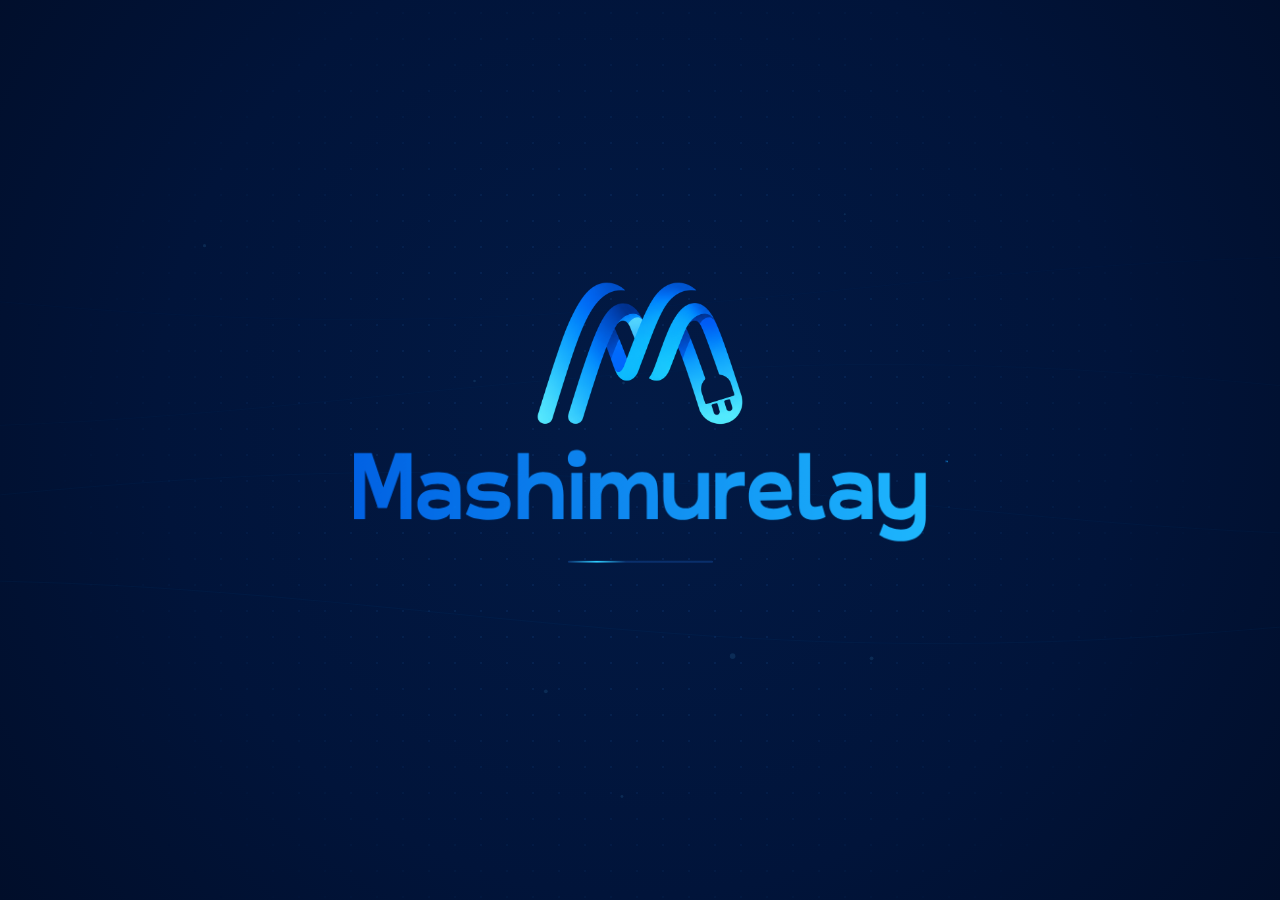
<file: app/src/main/assets/loading/index.html>
<!DOCTYPE html>
<html lang="id">
<head>
  <meta charset="UTF-8">
  <meta name="viewport" content="width=device-width, initial-scale=1.0, maximum-scale=1.0, user-scalable=no, viewport-fit=cover">
  <title>Mashimurelay Loading Screen</title>
  <style>
    * {
      box-sizing: border-box;
      margin: 0;
      padding: 0;
    }
    :root {
      --bg: #01143a;
      --ac: #4aa8ff;
      --cyan: #2fd0ff;
    }
    html, body {
      width: 100%;
      height: 100%;
      overflow: hidden;
      background: radial-gradient(circle at 50% 46%, #021a45 0%, #01143a 60%, #010e2a 100%);
      font-family: system-ui, -apple-system, BlinkMacSystemFont, "Segoe UI", Roboto, sans-serif;
      color: var(--ac);
      user-select: none;
      -webkit-user-select: none;
    }

    /* Ambient Subtle Grid Pattern */
    body::before {
      content: "";
      position: absolute;
      inset: 0;
      background-image: radial-gradient(rgba(60, 150, 255, 0.09) 1.2px, transparent 1.6px);
      background-size: 26px 26px;
      -webkit-mask-image: radial-gradient(circle, #000 30%, transparent 80%);
      mask-image: radial-gradient(circle, #000 30%, transparent 80%);
      pointer-events: none;
      z-index: 1;
    }

    #androidBgCanvas {
      position: absolute;
      inset: 0;
      width: 100%;
      height: 100%;
      z-index: 2;
      pointer-events: none;
    }

    /* Master Centered Motion Stage (Compact, Understated & Refined) */
    #portraitStage {
      position: absolute;
      left: 50%;
      top: 48%;
      width: 595px;
      height: 310px;
      transform: translate(-50%, -50%) scale(0.31);
      transform-origin: center center;
      z-index: 10;
      pointer-events: none;
    }

    /* Monogram M: Muncul halus dari bawah, TANPA GLOW, Skala Ringkas & Rapi */
    #portraitMk {
      position: absolute;
      left: 191px;
      top: 0px;
      width: 626px;
      height: 433px;
      transform-origin: 0 0;
      opacity: 0;
      transform: translate(0, 48px) scale(0.29);
      filter: none;
      transition: opacity 0.55s ease, transform 0.65s cubic-bezier(0.16, 1, 0.3, 1);
      pointer-events: none;
    }

    #portraitMk.in {
      opacity: 1;
      transform: translate(0, 0) scale(0.34);
      filter: none;
    }

    #portraitMk img {
      position: absolute;
      left: 0;
      top: 0;
      width: 100%;
      height: 100%;
      display: block;
      pointer-events: none;
      filter: none !important;
    }

    /* Wordmark Container: Presisi 100% Simetris di Sumbu Tengah */
    #portraitWm {
      position: absolute;
      left: 0;
      top: 168px;
      width: 595px;
      height: 105px;
      transform: translateY(-60px);
      transition: transform 0.55s cubic-bezier(0.16, 1, 0.3, 1);
      pointer-events: none;
    }

    #portraitWm.dn {
      transform: none;
    }

    .portrait-l {
      position: absolute;
      opacity: 0;
      transform: translateY(18px) scale(0.8);
      transition: opacity 0.2s ease, transform 0.35s cubic-bezier(0.2, 1.6, 0.4, 1);
      pointer-events: none;
    }

    .portrait-l.on {
      opacity: 1;
      transform: none;
    }

    .portrait-l.loading-tm {
      transform: scale(0.1);
    }

    /* Progress Accent Bar */
    #portraitLd {
      position: absolute;
      left: 50%;
      top: 288px;
      transform: translateX(-50%);
      width: 150px;
      opacity: 0;
      transition: opacity 0.35s ease;
      text-align: center;
      pointer-events: none;
    }

    #portraitLd b {
      display: block;
      height: 2px;
      border-radius: 3px;
      background: rgba(40, 130, 255, 0.22);
      overflow: hidden;
    }

    #portraitLd i {
      display: block;
      width: 40%;
      height: 100%;
      background: linear-gradient(90deg, transparent, #2fd0ff, transparent);
      animation: barSlide 1.5s ease-in-out infinite;
    }

    @keyframes barSlide {
      from { transform: translateX(-100%); }
      to { transform: translateX(250%); }
    }
  </style>
</head>
<body>

  <canvas id="androidBgCanvas"></canvas>

  <div id="portraitStage">
    <!-- Monogram M -->
    <div id="portraitMk">
      <img src="[data-uri]" alt="Mashimurelay Logo" />
    </div>

    <!-- Wordmark Letters -->
    <div id="portraitWm">
      <img class="portrait-l" src="[data-uri]" style="left:0px;top:0px" alt="Letter 0" />
        <img class="portrait-l" src="[data-uri]" style="left:65px;top:0px" alt="Letter 1" />
        <img class="portrait-l" src="[data-uri]" style="left:115px;top:0px" alt="Letter 2" />
        <img class="portrait-l" src="[data-uri]" style="left:169px;top:0px" alt="Letter 3" />
        <img class="portrait-l" src="[data-uri]" style="left:221px;top:0px" alt="Letter 4" />
        <img class="portrait-l" src="[data-uri]" style="left:244px;top:0px" alt="Letter 5" />
        <img class="portrait-l" src="[data-uri]" style="left:319px;top:0px" alt="Letter 6" />
        <img class="portrait-l" src="[data-uri]" style="left:373px;top:0px" alt="Letter 7" />
        <img class="portrait-l" src="[data-uri]" style="left:407px;top:0px" alt="Letter 8" />
        <img class="portrait-l" src="[data-uri]" style="left:459px;top:0px" alt="Letter 9" />
        <img class="portrait-l" src="[data-uri]" style="left:491px;top:0px" alt="Letter 10" />
        <img class="portrait-l" src="[data-uri]" style="left:541px;top:0px" alt="Letter 11" />
        <img class="portrait-l loading-tm" src="[data-uri]" style="left:600px;top:9px" alt="Letter 12" />
    </div>

    <!-- Progress Shimmer Bar -->
    <div id="portraitLd">
      <b><i></i></b>
    </div>
  </div>

  <script>
    (function() {
      const $ = id => document.getElementById(id);
      const stage = $('portraitStage');
      const mk = $('portraitMk');
      const wm = $('portraitWm');
      const ld = $('portraitLd');
      const letters = Array.from(document.querySelectorAll('.portrait-l'));
      const canvas = $('androidBgCanvas');

      // Responsive Stage Fit (~45% of screen width, responsive for any orientation)
      function fitStage() {
        if (!stage) return;
        const fw = window.innerWidth;
        const fh = window.innerHeight;
        const scaleX = (fw * 0.45) / 595;
        const scaleY = (fh * 0.38) / 310;
        const s = Math.min(scaleX, scaleY);
        stage.style.transform = 'translate(-50%, -50%) scale(' + s + ')';
      }

      // Background Ambient Floating Particle Lines
      let W, H, D, cx;
      const PT = [...Array(8)].map(() => ({
        x: Math.random(),
        y: Math.random(),
        s: 0.02 + Math.random() * 0.04,
        r: 1 + Math.random() * 1.8
      }));

      function resizeCanvas() {
        if (!canvas) return;
        D = window.devicePixelRatio || 1;
        W = canvas.width = window.innerWidth * D;
        H = canvas.height = window.innerHeight * D;
        cx = canvas.getContext('2d');
      }

      function drawBg(t) {
        if (!cx) return;
        cx.clearRect(0, 0, W, H);
        cx.lineWidth = 1.2 * D;
        for (let k = 0; k < 4; k++) {
          cx.beginPath();
          for (let x = 0; x <= W; x += 16 * D) {
            const y = H * (0.5 + (k - 1.5) * 0.12) + Math.sin(x / (W / 4) + t * 2e-4 * (1 + k * 0.2) + k * 1.4) * H * 0.035;
            x ? cx.lineTo(x, y) : cx.moveTo(x, y);
          }
          cx.strokeStyle = 'rgba(40, 150, 255, ' + (0.018 + k * 0.007) + ')';
          cx.stroke();
        }
        for (const p of PT) {
          const y = ((p.y - t * p.s * 1e-5) % 1 + 1) % 1;
          cx.beginPath();
          cx.arc(p.x * W, y * H, p.r * D, 0, 7);
          cx.fillStyle = 'rgba(90, 200, 255, 0.12)';
          cx.fill();
        }
      }

      let animRunning = false;
      function loopBg(ts) {
        if (!animRunning) return;
        drawBg(ts);
        requestAnimationFrame(loopBg);
      }

      let Q = [];
      const at = (ms, fn) => Q.push(setTimeout(fn, ms));

      function notifyFinished() {
        animRunning = false;
        try {
          if (window.AndroidApp && typeof window.AndroidApp.onLoadingFinished === 'function') {
            window.AndroidApp.onLoadingFinished();
          }
        } catch (e) {
          console.error(e);
        }
      }

      function startMotion() {
        fitStage();
        resizeCanvas();
        animRunning = true;
        requestAnimationFrame(loopBg);

        // Pacing Option A (Silent, 2.2s motion + 1.2s hold = 3.4s)
        // 1. Letters cascade (150ms - 750ms)
        letters.slice(0, 12).forEach((l, i) => at(150 + i * 50, () => l.classList.add('on')));

        // 2. TM badge pops in (850ms)
        at(850, () => { if (letters[12]) letters[12].classList.add('on'); });

        // 3. Wordmark shifts down (1050ms)
        at(1050, () => { if (wm) wm.classList.add('dn'); });

        // 4. Monogram M emerges smoothly from bottom (1250ms)
        at(1250, () => { if (mk) mk.classList.add('in'); });

        // 5. Progress accent shines (1600ms)
        at(1600, () => { if (ld) ld.style.opacity = '1'; });

        // 6. Hold 1.2s (2200ms -> 3400ms) -> notify Android native app to transition
        at(3400, () => {
          notifyFinished();
        });

        // Fallback safety timeout (3800ms)
        at(3800, () => {
          notifyFinished();
        });
      }

      window.addEventListener('resize', () => {
        fitStage();
        resizeCanvas();
      });

      if (document.readyState === 'loading') {
        document.addEventListener('DOMContentLoaded', startMotion);
      } else {
        startMotion();
      }
    })();
  </script>
</body>
</html>
</file>
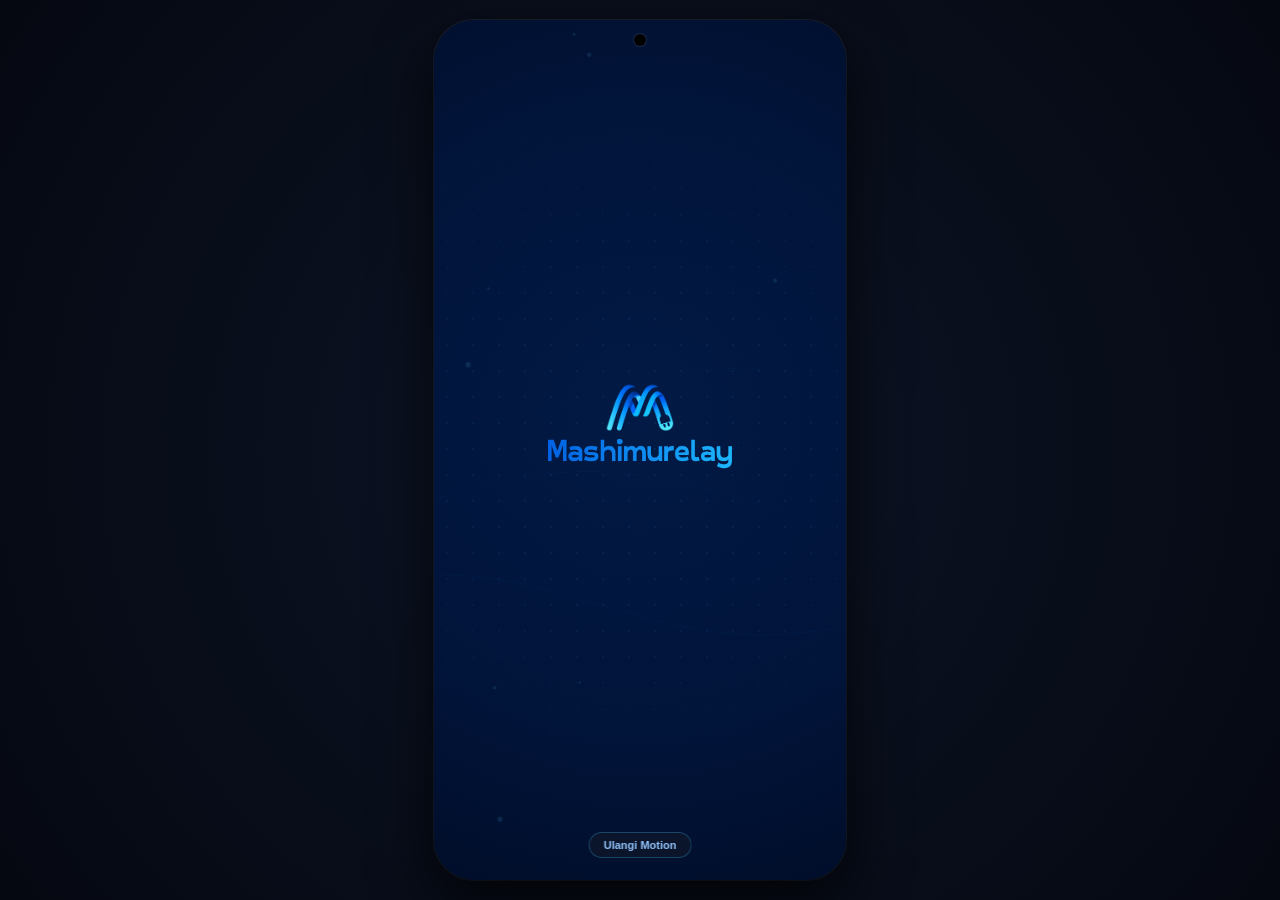
<file: mashimurelay-android-portrait-loading.html>
<!DOCTYPE html>
<html lang="id">
<head>
  <meta charset="UTF-8">
  <meta name="viewport" content="width=device-width, initial-scale=1.0, maximum-scale=1.0, user-scalable=no, viewport-fit=cover">
  <title>Mashimurelay Android Portrait Loading Screen (Compact & Refined)</title>
  <style>
    * {
      box-sizing: border-box;
      margin: 0;
      padding: 0;
    }
    :root {
      --bg: #01143a;
      --ac: #4aa8ff;
      --cyan: #2fd0ff;
    }
    html, body {
      width: 100%;
      height: 100%;
      overflow: hidden;
      background: #060913;
      font-family: system-ui, -apple-system, BlinkMacSystemFont, "Segoe UI", Roboto, sans-serif;
      color: var(--ac);
      user-select: none;
      -webkit-user-select: none;
    }

    /* Device Mockup Wrapper for Desktop Preview */
    .viewport-container {
      width: 100vw;
      height: 100vh;
      display: flex;
      align-items: center;
      justify-content: center;
      background: radial-gradient(circle at 50% 50%, #0d1527 0%, #050811 100%);
    }

    .phone-frame {
      position: relative;
      width: 100%;
      height: 100%;
      max-width: 412px;
      max-height: 860px;
      aspect-ratio: 9 / 19.5;
      background: radial-gradient(circle at 50% 46%, #021a45 0%, #01143a 60%, #010e2a 100%);
      overflow: hidden;
      box-shadow: 0 25px 60px rgba(0, 0, 0, 0.75), 0 0 0 1px rgba(255, 255, 255, 0.08);
      border-radius: 40px;
    }

    @media (max-width: 500px) {
      .phone-frame {
        max-width: 100vw;
        max-height: 100vh;
        border-radius: 0;
        box-shadow: none;
      }
    }

    /* Android Camera Punch Hole Simulator */
    .phone-notch {
      position: absolute;
      top: 14px;
      left: 50%;
      transform: translateX(-50%);
      width: 12px;
      height: 12px;
      background: #000;
      border-radius: 50%;
      z-index: 100;
      pointer-events: none;
      box-shadow: 0 0 0 1px rgba(255, 255, 255, 0.1);
    }

    /* Ambient Background Subtle Grid Pattern */
    .phone-frame::before {
      content: "";
      position: absolute;
      inset: 0;
      background-image: radial-gradient(rgba(60, 150, 255, 0.09) 1.2px, transparent 1.6px);
      background-size: 26px 26px;
      -webkit-mask-image: radial-gradient(circle, #000 30%, transparent 80%);
      mask-image: radial-gradient(circle, #000 30%, transparent 80%);
      pointer-events: none;
      z-index: 1;
    }

    #androidBgCanvas {
      position: absolute;
      inset: 0;
      width: 100%;
      height: 100%;
      z-index: 2;
      pointer-events: none;
    }

    /* Master Centered Motion Stage (Compact, Understated & Refined) */
    #portraitStage {
      position: absolute;
      left: 50%;
      top: 48%;
      width: 595px;
      height: 310px;
      transform: translate(-50%, -50%) scale(0.31);
      transform-origin: center center;
      z-index: 10;
      pointer-events: none;
    }

    /* Monogram M: Muncul halus dari bawah, TANPA GLOW, Skala Lebih Ringkas & Rapi */
    #portraitMk {
      position: absolute;
      left: 191px;
      top: 0px;
      width: 626px;
      height: 433px;
      transform-origin: 0 0;
      opacity: 0;
      /* Slide-up dari bawah: translate Y positif ke 0 */
      transform: translate(0, 48px) scale(0.29);
      filter: none;
      transition: opacity 0.55s ease, transform 0.65s cubic-bezier(0.16, 1, 0.3, 1);
      pointer-events: none;
    }

    #portraitMk.in {
      opacity: 1;
      transform: translate(0, 0) scale(0.34);
      filter: none;
    }

    #portraitMk img {
      position: absolute;
      left: 0;
      top: 0;
      width: 100%;
      height: 100%;
      display: block;
      pointer-events: none;
      filter: none !important;
    }

    /* Wordmark Container: Presisi 100% Simetris di Sumbu Tengah */
    #portraitWm {
      position: absolute;
      left: 0;
      top: 168px;
      width: 595px;
      height: 105px;
      transform: translateY(-60px);
      transition: transform 0.55s cubic-bezier(0.16, 1, 0.3, 1);
      pointer-events: none;
    }

    #portraitWm.dn {
      transform: none;
    }

    .portrait-l {
      position: absolute;
      opacity: 0;
      transform: translateY(18px) scale(0.8);
      transition: opacity 0.2s ease, transform 0.35s cubic-bezier(0.2, 1.6, 0.4, 1);
      pointer-events: none;
    }

    .portrait-l.on {
      opacity: 1;
      transform: none;
    }

    .portrait-l.loading-tm {
      transform: scale(0.1);
    }

    /* Progress Accent Bar (Tipis, Kompak & Halus) */
    #portraitLd {
      position: absolute;
      left: 50%;
      top: 288px;
      transform: translateX(-50%);
      width: 150px;
      opacity: 0;
      transition: opacity 0.35s ease;
      text-align: center;
      pointer-events: none;
    }

    #portraitLd b {
      display: block;
      height: 2px;
      border-radius: 3px;
      background: rgba(40, 130, 255, 0.22);
      overflow: hidden;
    }

    #portraitLd i {
      display: block;
      width: 40%;
      height: 100%;
      background: linear-gradient(90deg, transparent, #2fd0ff, transparent);
      animation: barSlide 1.5s ease-in-out infinite;
    }

    @keyframes barSlide {
      from { transform: translateX(-100%); }
      to { transform: translateX(250%); }
    }

    /* Destination Workspace Transition */
    #workspacePreview {
      position: absolute;
      inset: 0;
      background: #111118;
      display: flex;
      flex-direction: column;
      align-items: center;
      justify-content: center;
      opacity: 0;
      transition: opacity 0.45s ease;
      z-index: 5;
      padding: 24px;
      text-align: center;
      pointer-events: none;
    }

    #workspacePreview.active {
      opacity: 1;
      pointer-events: auto;
    }

    .workspace-card {
      background: #1e1e28;
      border: 1px solid #2d2d3e;
      border-radius: 16px;
      padding: 24px;
      width: 100%;
      max-width: 320px;
      color: #94a3b8;
    }

    .workspace-title {
      font-size: 15px;
      font-weight: 700;
      color: #38bdf8;
      margin-bottom: 8px;
      text-transform: uppercase;
      letter-spacing: 0.5px;
    }

    .workspace-desc {
      font-size: 13px;
      line-height: 1.5;
      margin-bottom: 20px;
    }

    .btn-replay {
      background: #0284c7;
      color: #fff;
      border: none;
      padding: 10px 20px;
      border-radius: 8px;
      font-size: 13px;
      font-weight: 600;
      cursor: pointer;
      transition: background 0.15s ease;
    }

    .btn-replay:hover {
      background: #0369a1;
    }

    /* Control Bar on Bottom */
    .preview-controls {
      position: absolute;
      bottom: 22px;
      left: 50%;
      transform: translateX(-50%);
      display: flex;
      gap: 10px;
      z-index: 50;
    }

    .pill-control {
      background: rgba(15, 23, 42, 0.75);
      backdrop-filter: blur(8px);
      border: 1px solid rgba(56, 189, 248, 0.3);
      color: #93c5fd;
      font-size: 11px;
      font-weight: 600;
      padding: 6px 14px;
      border-radius: 20px;
      cursor: pointer;
      text-decoration: none;
    }

    .pill-control:hover {
      background: rgba(56, 189, 248, 0.2);
      color: #fff;
    }

    #appLoadingOverlay {
      position: absolute;
      inset: 0;
      z-index: 20;
      transition: opacity 0.45s ease-out;
    }

    #appLoadingOverlay.fade-out {
      opacity: 0;
      pointer-events: none;
    }
  </style>
</head>
<body>

  <div class="viewport-container">
    <div class="phone-frame" id="phoneFrame">
      <div class="phone-notch"></div>

      <!-- Startup Loading Screen (Silent, Minimalist, Centered & Refined) -->
      <div id="appLoadingOverlay">
        <canvas id="androidBgCanvas"></canvas>

        <div id="portraitStage">
          <!-- Monogram M (Logo Ribbon Plug 3D - Muncul dari Bawah, Tanpa Glow, Skala 0.34) -->
          <div id="portraitMk">
            <img src="[data-uri]" alt="Mashimurelay Logo" />
          </div>

          <!-- Wordmark Letters (Presisi 100% Simetris di Sumbu Tengah) -->
          <div id="portraitWm">
            <img class="portrait-l" src="[data-uri]" style="left:0px;top:0px" alt="Letter 0" />
          <img class="portrait-l" src="[data-uri]" style="left:65px;top:0px" alt="Letter 1" />
          <img class="portrait-l" src="[data-uri]" style="left:115px;top:0px" alt="Letter 2" />
          <img class="portrait-l" src="[data-uri]" style="left:169px;top:0px" alt="Letter 3" />
          <img class="portrait-l" src="[data-uri]" style="left:221px;top:0px" alt="Letter 4" />
          <img class="portrait-l" src="[data-uri]" style="left:244px;top:0px" alt="Letter 5" />
          <img class="portrait-l" src="[data-uri]" style="left:319px;top:0px" alt="Letter 6" />
          <img class="portrait-l" src="[data-uri]" style="left:373px;top:0px" alt="Letter 7" />
          <img class="portrait-l" src="[data-uri]" style="left:407px;top:0px" alt="Letter 8" />
          <img class="portrait-l" src="[data-uri]" style="left:459px;top:0px" alt="Letter 9" />
          <img class="portrait-l" src="[data-uri]" style="left:491px;top:0px" alt="Letter 10" />
          <img class="portrait-l" src="[data-uri]" style="left:541px;top:0px" alt="Letter 11" />
          <img class="portrait-l loading-tm" src="[data-uri]" style="left:600px;top:9px" alt="Letter 12" />
          </div>

          <!-- Progress Shimmer Bar -->
          <div id="portraitLd">
            <b><i></i></b>
          </div>
        </div>
      </div>

      <!-- Destination Workspace Mockup -->
      <div id="workspacePreview">
        <div class="workspace-card">
          <div class="workspace-title">Mashimurelay Android</div>
          <div class="workspace-desc">
            Motion graphic selesai (3,4 detik) dan langsung masuk ke lembar kerja sirkuit.
          </div>
          <button class="btn-replay" onclick="startMotion()">Ulangi Animasi</button>
        </div>
      </div>

      <!-- Float Control Bar for Demo Testing -->
      <div class="preview-controls">
        <button class="pill-control" onclick="startMotion()">Ulangi Motion</button>
      </div>
    </div>
  </div>

  <script>
    (function() {
      const $ = id => document.getElementById(id);
      const stage = $('portraitStage');
      const frame = $('phoneFrame');
      const mk = $('portraitMk');
      const wm = $('portraitWm');
      const ld = $('portraitLd');
      const overlay = $('appLoadingOverlay');
      const workspace = $('workspacePreview');
      const letters = Array.from(document.querySelectorAll('.portrait-l'));
      const canvas = $('androidBgCanvas');

      // Responsive Stage Fit for Any Mobile Screen Size (~45% screen width, subtle & refined)
      function fitStage() {
        if (!stage || !frame) return;
        const fw = frame.clientWidth;
        const fh = frame.clientHeight;
        const scaleX = (fw * 0.45) / 595;
        const scaleY = (fh * 0.38) / 310;
        const s = Math.min(scaleX, scaleY);
        stage.style.transform = 'translate(-50%, -50%) scale(' + s + ')';
      }

      // Background Ambient Floating Grid Particle Lines
      let W, H, D, cx;
      const PT = [...Array(8)].map(() => ({
        x: Math.random(),
        y: Math.random(),
        s: 0.02 + Math.random() * 0.04,
        r: 1 + Math.random() * 1.8
      }));

      function resizeCanvas() {
        if (!canvas || !frame) return;
        D = window.devicePixelRatio || 1;
        W = canvas.width = frame.clientWidth * D;
        H = canvas.height = frame.clientHeight * D;
        cx = canvas.getContext('2d');
      }

      function drawBg(t) {
        if (!cx) return;
        cx.clearRect(0, 0, W, H);
        cx.lineWidth = 1.2 * D;
        for (let k = 0; k < 4; k++) {
          cx.beginPath();
          for (let x = 0; x <= W; x += 16 * D) {
            const y = H * (0.5 + (k - 1.5) * 0.12) + Math.sin(x / (W / 4) + t * 2e-4 * (1 + k * 0.2) + k * 1.4) * H * 0.035;
            x ? cx.lineTo(x, y) : cx.moveTo(x, y);
          }
          cx.strokeStyle = 'rgba(40, 150, 255, ' + (0.018 + k * 0.007) + ')';
          cx.stroke();
        }
        for (const p of PT) {
          const y = ((p.y - t * p.s * 1e-5) % 1 + 1) % 1;
          cx.beginPath();
          cx.arc(p.x * W, y * H, p.r * D, 0, 7);
          cx.fillStyle = 'rgba(90, 200, 255, 0.12)';
          cx.fill();
        }
      }

      let animRunning = false;
      function loopBg(ts) {
        if (!animRunning) return;
        drawBg(ts);
        requestAnimationFrame(loopBg);
      }

      let Q = [];
      const at = (ms, fn) => Q.push(setTimeout(fn, ms));

      function reset() {
        Q.forEach(clearTimeout);
        Q = [];
        letters.forEach(l => l.classList.remove('on'));
        if (wm) wm.classList.remove('dn');
        if (mk) mk.classList.remove('in');
        if (ld) ld.style.opacity = '0';
        if (overlay) {
          overlay.classList.remove('fade-out');
          overlay.style.display = 'block';
        }
        if (workspace) workspace.classList.remove('active');
      }

      function finish() {
        if (overlay) {
          overlay.classList.add('fade-out');
          setTimeout(() => {
            overlay.style.display = 'none';
            animRunning = false;
            if (workspace) workspace.classList.add('active');
          }, 450);
        }
      }

      function startMotion() {
        reset();
        fitStage();
        resizeCanvas();
        animRunning = true;
        requestAnimationFrame(loopBg);

        // Pacing Option A (Silent, 2.2s motion + 1.2s hold = 3.4s)
        // 1. Letters cascade (150ms start, 50ms interval: 150ms - 750ms)
        letters.slice(0, 12).forEach((l, i) => at(150 + i * 50, () => l.classList.add('on')));

        // 2. TM badge pops in (850ms)
        at(850, () => { if (letters[12]) letters[12].classList.add('on'); });

        // 3. Wordmark shifts down (1050ms)
        at(1050, () => { if (wm) wm.classList.add('dn'); });

        // 4. Monogram M emerges rising smoothly from bottom (1250ms)
        at(1250, () => { if (mk) mk.classList.add('in'); });

        // 5. Progress accent shines (1600ms)
        at(1600, () => { if (ld) ld.style.opacity = '1'; });

        // 6. HOLD 1.2s (2200ms -> 3400ms) -> Finish & Transition directly to Workspace
        at(3400, () => {
          finish();
        });
      }

      window.addEventListener('resize', () => {
        fitStage();
        resizeCanvas();
      });

      window.startMotion = startMotion;

      if (document.readyState === 'loading') {
        document.addEventListener('DOMContentLoaded', startMotion);
      } else {
        startMotion();
      }
    })();
  </script>
</body>
</html>
</file>
